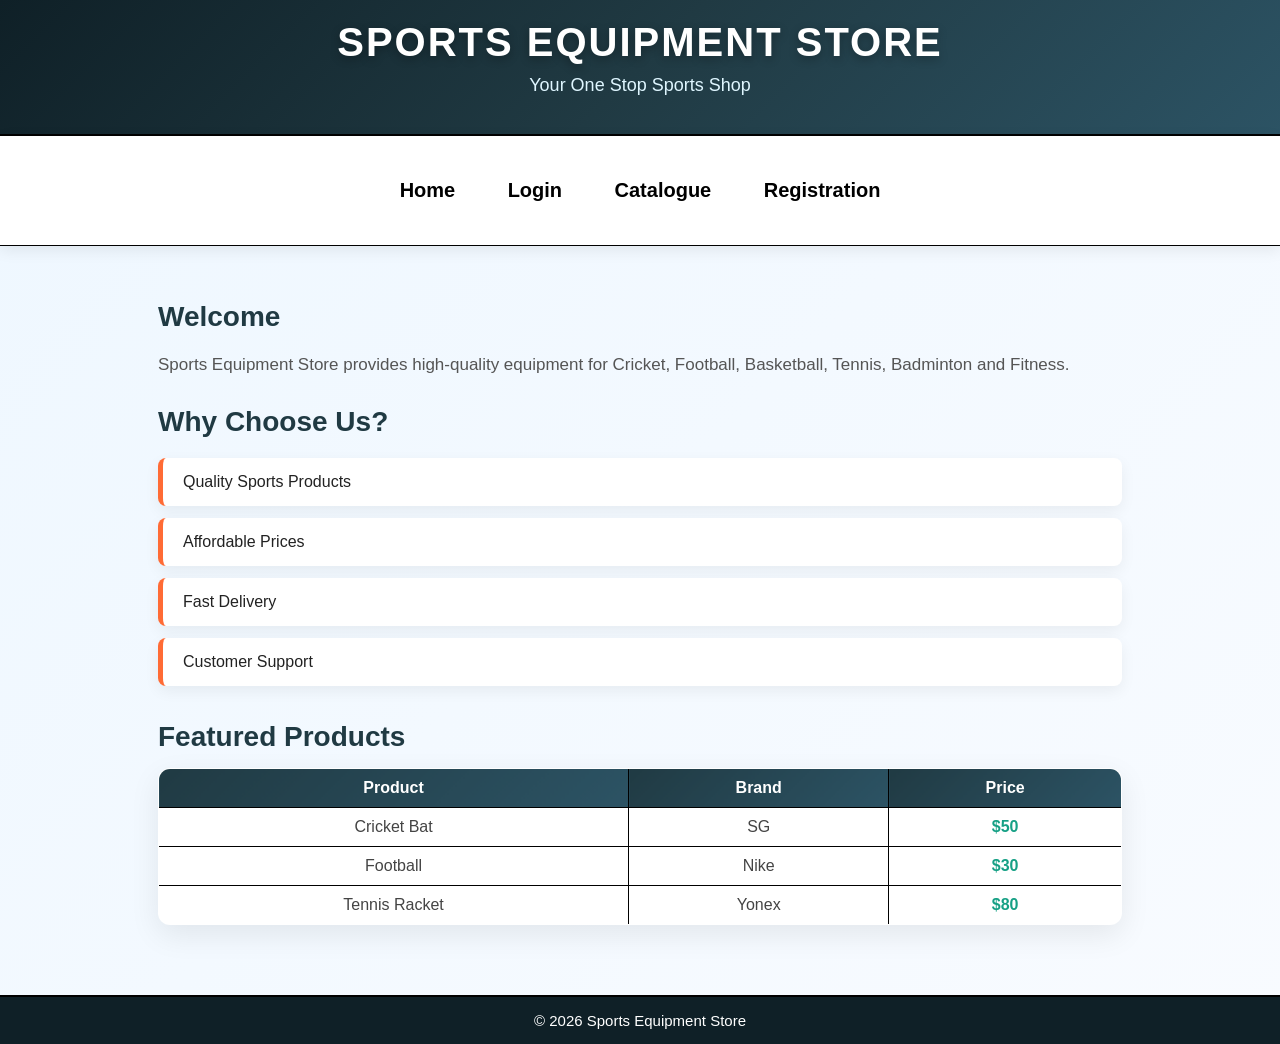
<file: index.html>
<!DOCTYPE html>
<html>
<head>
<title>Sports Equipment Store</title>
<link rel="stylesheet" href="style.css">
<style>
body{
font-family:Arial;
margin:0;
}

.header{
text-align:center;
padding:20px;
border-bottom:2px solid black;
}

.menu{
text-align:center;
padding:15px;
border-bottom:1px solid black;
}

.menu a{
text-decoration:none;
margin:20px;
font-size:20px;
font-weight:bold;
color:black;
}

.content{
width:80%;
margin:auto;
padding:30px;
}

table{
width:100%;
border-collapse:collapse;
}

table,th,td{
border:1px solid black;
padding:10px;
text-align:center;
}

.footer{
text-align:center;
margin-top:40px;
padding:15px;
border-top:2px solid black;
}
</style>

</head>

<body>

<div class="header">
<h1>SPORTS EQUIPMENT STORE</h1>
<p>Your One Stop Sports Shop</p>
</div>

<div class="menu">
<a href="index.html">Home</a>
<a href="login.html">Login</a>
<a href="catalogue.html">Catalogue</a>
<a href="registration.html">Registration</a>
</div>

<div class="content">

<h2>Welcome</h2>

<p>
Sports Equipment Store provides high-quality equipment for Cricket,
Football, Basketball, Tennis, Badminton and Fitness.
</p>

<h2>Why Choose Us?</h2>

<ul>
<li>Quality Sports Products</li>
<li>Affordable Prices</li>
<li>Fast Delivery</li>
<li>Customer Support</li>
</ul>

<h2>Featured Products</h2>

<table>

<tr>
<th>Product</th>
<th>Brand</th>
<th>Price</th>
</tr>

<tr>
<td>Cricket Bat</td>
<td>SG</td>
<td>$50</td>
</tr>

<tr>
<td>Football</td>
<td>Nike</td>
<td>$30</td>
</tr>

<tr>
<td>Tennis Racket</td>
<td>Yonex</td>
<td>$80</td>
</tr>

</table>

</div>

<div class="footer">
&copy; 2026 Sports Equipment Store
</div>

</body>
</html>
</file>
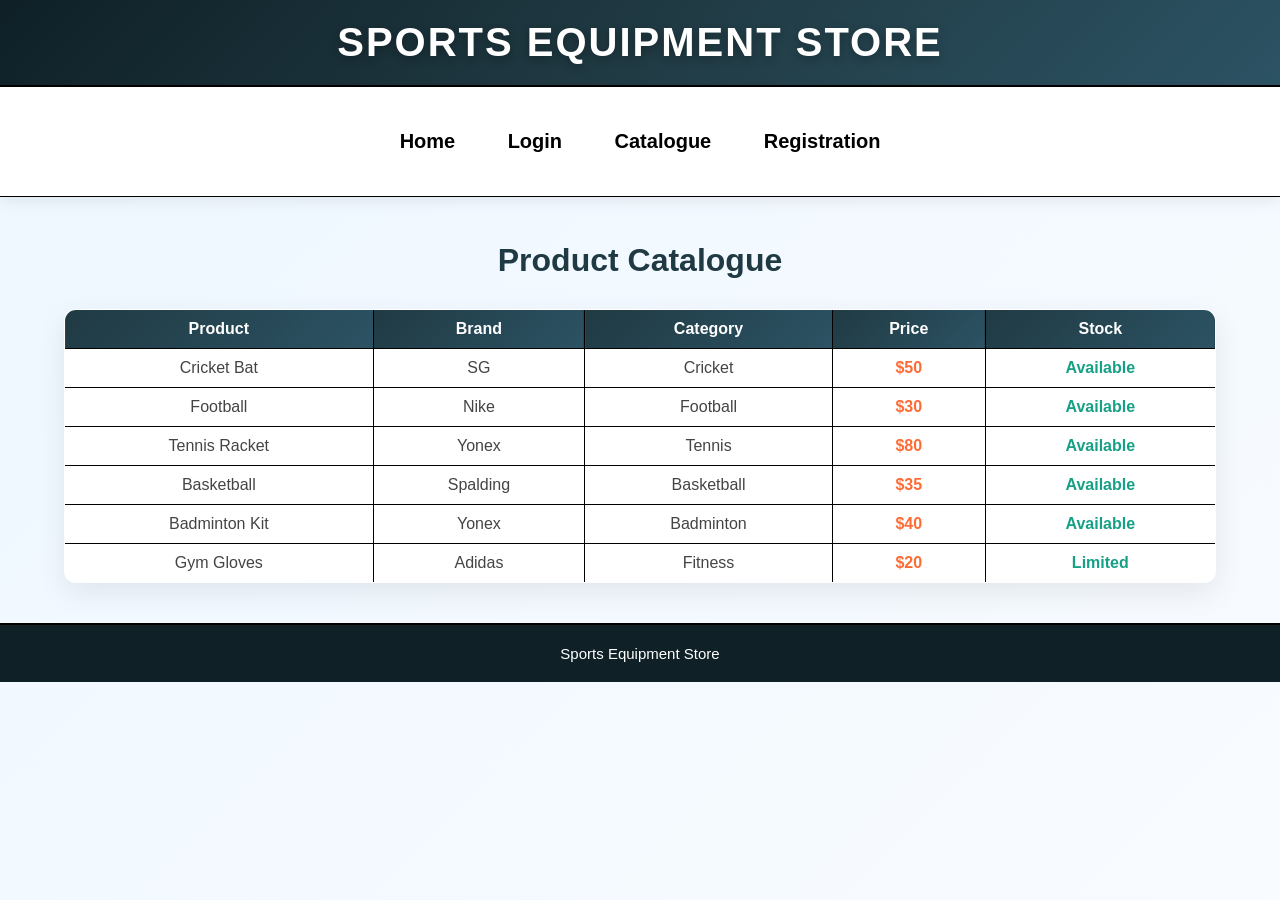
<file: catalogue.html>
<!DOCTYPE html>
<html>
<head>

<title>Catalogue</title>
<link rel="stylesheet" href="style.css">
<style>

body{
font-family:Arial;
margin:0;
}

.header{
text-align:center;
padding:20px;
border-bottom:2px solid black;
}

.menu{
text-align:center;
padding:15px;
border-bottom:1px solid black;
}

.menu a{
text-decoration:none;
margin:20px;
font-size:20px;
font-weight:bold;
color:black;
}

table{
width:90%;
margin:auto;
margin-top:30px;
border-collapse:collapse;
}

table,th,td{
border:1px solid black;
padding:10px;
text-align:center;
}

.footer{
text-align:center;
padding:20px;
border-top:2px solid black;
margin-top:40px;
}

</style>

</head>

<body>

<div class="header">
<h1>SPORTS EQUIPMENT STORE</h1>
</div>

<div class="menu">
<a href="index.html">Home</a>
<a href="login.html">Login</a>
<a href="catalogue.html">Catalogue</a>
<a href="registration.html">Registration</a>
</div>

<h2 align="center">Product Catalogue</h2>

<table>

<tr>
<th>Product</th>
<th>Brand</th>
<th>Category</th>
<th>Price</th>
<th>Stock</th>
</tr>

<tr><td>Cricket Bat</td><td>SG</td><td>Cricket</td><td>$50</td><td>Available</td></tr>
<tr><td>Football</td><td>Nike</td><td>Football</td><td>$30</td><td>Available</td></tr>
<tr><td>Tennis Racket</td><td>Yonex</td><td>Tennis</td><td>$80</td><td>Available</td></tr>
<tr><td>Basketball</td><td>Spalding</td><td>Basketball</td><td>$35</td><td>Available</td></tr>
<tr><td>Badminton Kit</td><td>Yonex</td><td>Badminton</td><td>$40</td><td>Available</td></tr>
<tr><td>Gym Gloves</td><td>Adidas</td><td>Fitness</td><td>$20</td><td>Limited</td></tr>

</table>

<div class="footer">
Sports Equipment Store
</div>

</body>
</html>
</file>
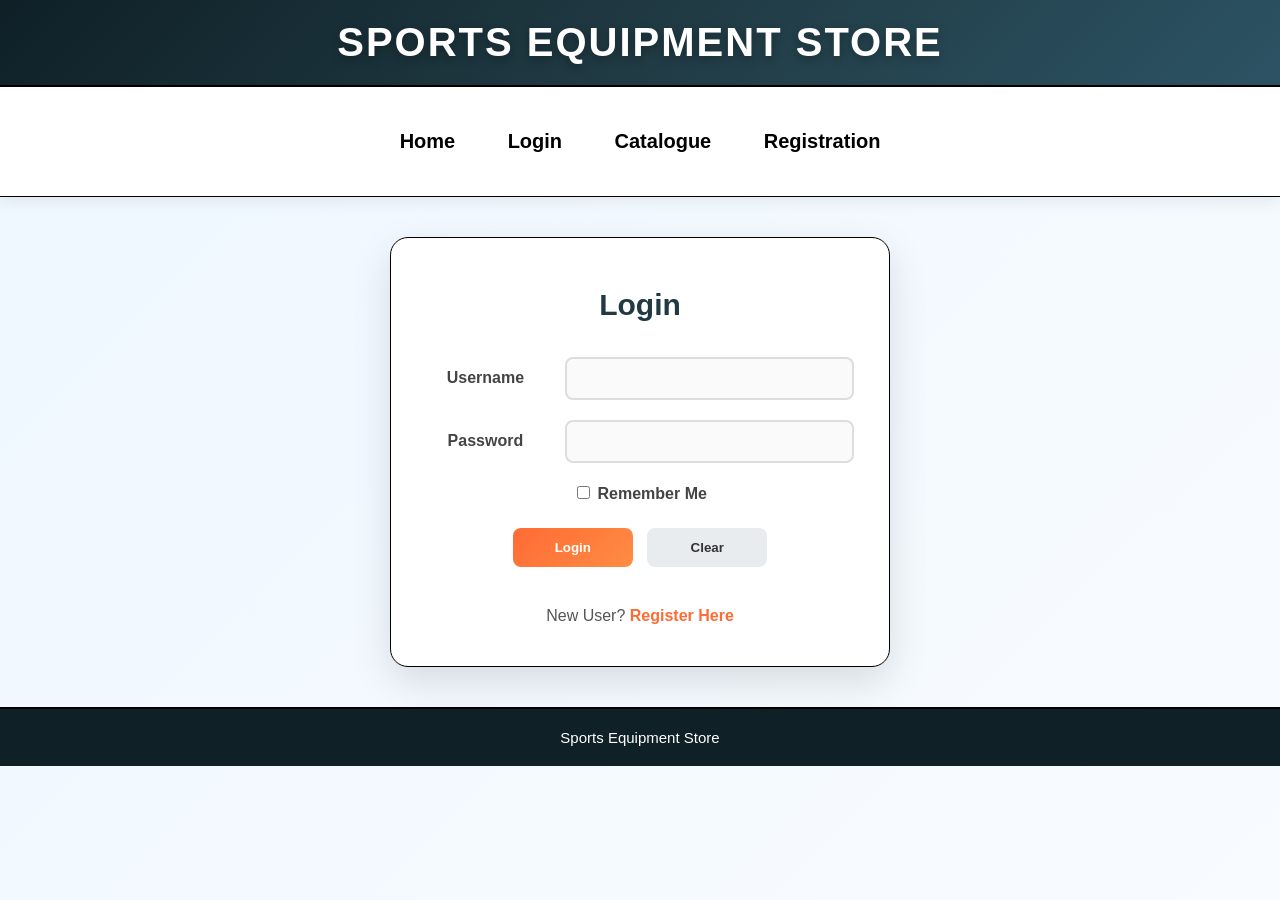
<file: login.html>
<!DOCTYPE html>
<html>
<head>

<title>Login</title>
<link rel="stylesheet" href="style.css">
<style>

body{
font-family:Arial;
margin:0;
}

.header{
text-align:center;
padding:20px;
border-bottom:2px solid black;
}

.menu{
text-align:center;
padding:15px;
border-bottom:1px solid black;
}

.menu a{
text-decoration:none;
margin:20px;
font-size:20px;
color:black;
font-weight:bold;
}

.login{
width:500px;
margin:40px auto;
border:1px solid black;
padding:25px;
}

table{
width:100%;
}

td{
padding:10px;
}

input{
width:100%;
padding:8px;
}

.button{
width:120px;
}

.footer{
text-align:center;
padding:20px;
border-top:2px solid black;
margin-top:40px;
}

</style>

</head>

<body>

<div class="header">
<h1>SPORTS EQUIPMENT STORE</h1>
</div>

<div class="menu">
<a href="index.html">Home</a>
<a href="login.html">Login</a>
<a href="catalogue.html">Catalogue</a>
<a href="registration.html">Registration</a>
</div>

<div class="login">

<h2 align="center">Login</h2>

<form>

<table>

<tr>
<td>Username</td>
<td><input type="text"></td>
</tr>

<tr>
<td>Password</td>
<td><input type="password"></td>
</tr>

<tr>
<td colspan="2">
<input type="checkbox" style="width:auto;"> Remember Me
</td>
</tr>

<tr>
<td colspan="2" align="center">
<input class="button" type="submit" value="Login">
<input class="button" type="reset" value="Clear">
</td>
</tr>

</table>

</form>

<p align="center">
New User?
<a href="registration.html">Register Here</a>
</p>

</div>

<div class="footer">
Sports Equipment Store
</div>

</body>
</html>
</file>
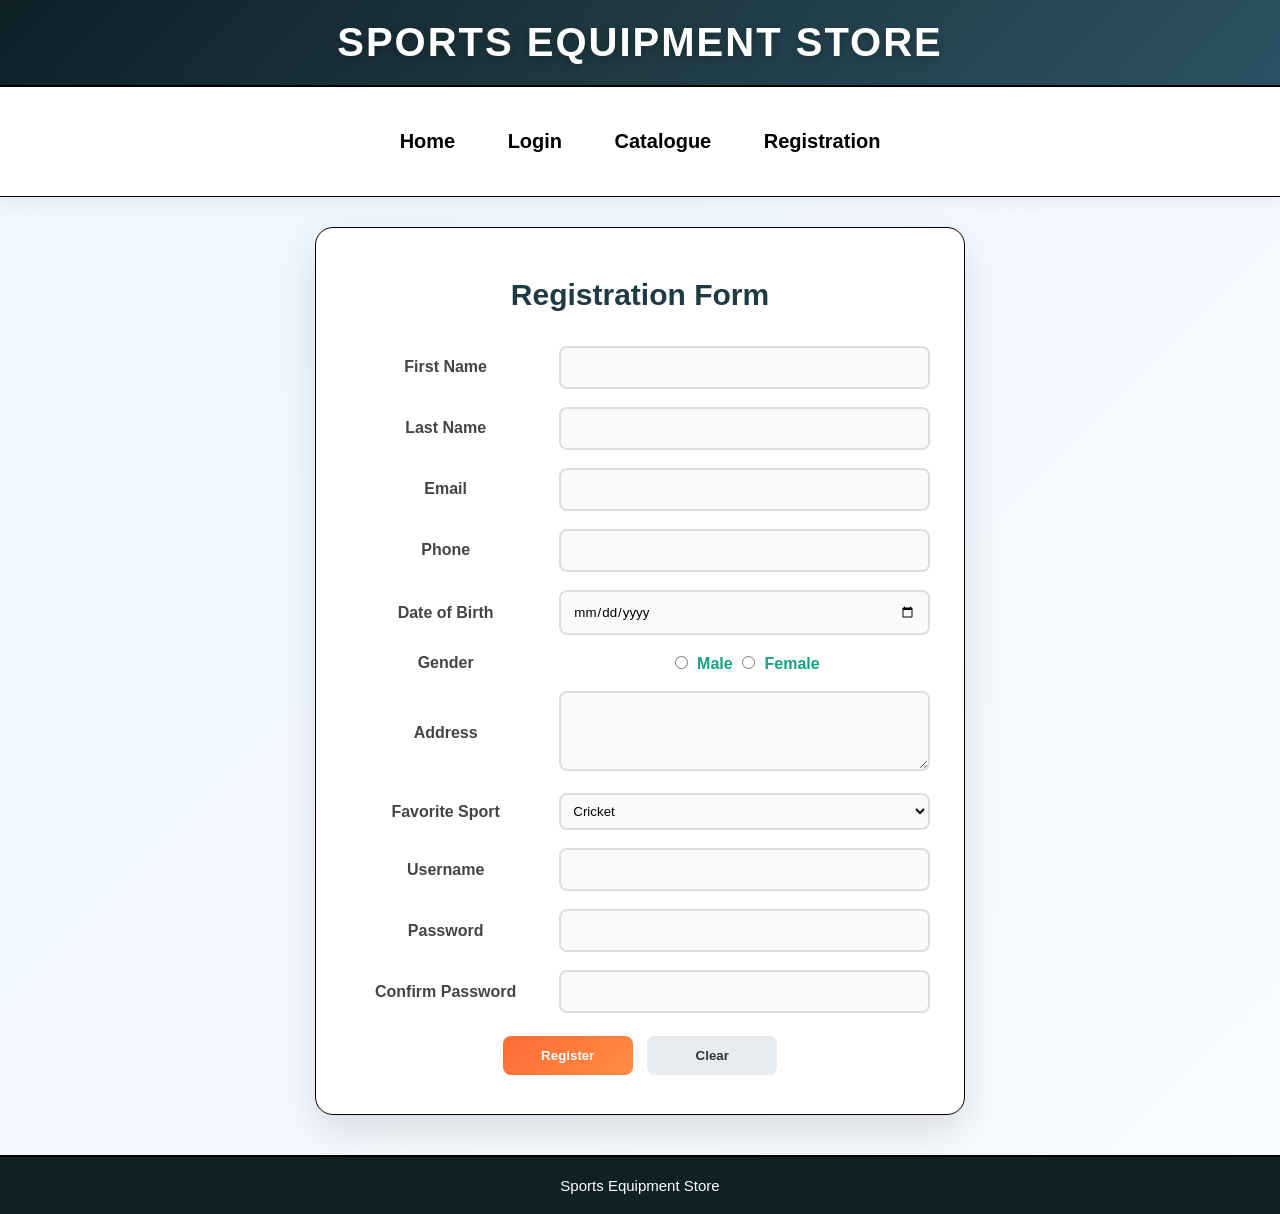
<file: registration.html>
<!DOCTYPE html>
<html>
<head>

<title>Registration</title>
<link rel="stylesheet" href="style.css">
<style>

body{
font-family:Arial;
margin:0;
}

.header{
text-align:center;
padding:20px;
border-bottom:2px solid black;
}

.menu{
text-align:center;
padding:15px;
border-bottom:1px solid black;
}

.menu a{
text-decoration:none;
margin:20px;
font-size:20px;
font-weight:bold;
color:black;
}

.form{
width:650px;
margin:30px auto;
border:1px solid black;
padding:25px;
}

table{
width:100%;
}

td{
padding:10px;
}

input,textarea,select{
width:100%;
padding:8px;
}

.button{
width:130px;
}

.footer{
text-align:center;
padding:20px;
border-top:2px solid black;
margin-top:40px;
}

</style>

</head>

<body>

<div class="header">
<h1>SPORTS EQUIPMENT STORE</h1>
</div>

<div class="menu">
<a href="index.html">Home</a>
<a href="login.html">Login</a>
<a href="catalogue.html">Catalogue</a>
<a href="registration.html">Registration</a>
</div>

<div class="form">

<h2 align="center">Registration Form</h2>

<form>

<table>

<tr><td>First Name</td><td><input type="text"></td></tr>
<tr><td>Last Name</td><td><input type="text"></td></tr>
<tr><td>Email</td><td><input type="email"></td></tr>
<tr><td>Phone</td><td><input type="tel"></td></tr>
<tr><td>Date of Birth</td><td><input type="date"></td></tr>

<tr>
<td>Gender</td>
<td>
<input type="radio" name="g" style="width:auto;"> Male
<input type="radio" name="g" style="width:auto;"> Female
</td>
</tr>

<tr><td>Address</td><td><textarea rows="4"></textarea></td></tr>

<tr>
<td>Favorite Sport</td>
<td>
<select>
<option>Cricket</option>
<option>Football</option>
<option>Basketball</option>
<option>Tennis</option>
<option>Badminton</option>
</select>
</td>
</tr>

<tr><td>Username</td><td><input type="text"></td></tr>
<tr><td>Password</td><td><input type="password"></td></tr>
<tr><td>Confirm Password</td><td><input type="password"></td></tr>

<tr>
<td colspan="2" align="center">
<input class="button" type="submit" value="Register">
<input class="button" type="reset" value="Clear">
</td>
</tr>

</table>

</form>

</div>

<div class="footer">
Sports Equipment Store
</div>

</body>
</html>
</file>
<file: style.css>
/* =========================================
   SPORTS EQUIPMENT STORE
   External CSS
   ========================================= */

/* ---------- Global Styles ---------- */

* {
    box-sizing: border-box;
}

html {
    scroll-behavior: smooth;
}

body {
    font-family: Arial, Helvetica, sans-serif;
    margin: 0;
    padding: 0;
    background: linear-gradient(135deg, #eef7ff, #f8fbff);
    color: #222;
    min-height: 100vh;
}


/* ---------- Header ---------- */

.header {
    text-align: center;
    padding: 35px 20px;
    color: white;

    background: linear-gradient(
        135deg,
        #0f2027,
        #203a43,
        #2c5364
    );

    border-bottom: none;

    animation: headerAnimation 0.8s ease;
}

.header h1 {
    margin: 0;
    font-size: 40px;
    letter-spacing: 2px;
    text-shadow: 0 3px 10px rgba(0, 0, 0, 0.3);
}

.header p {
    margin-top: 10px;
    font-size: 18px;
    color: #dff6ff;
}


/* ---------- Navigation Menu ---------- */

.menu {
    text-align: center;
    padding: 18px 10px;
    background: white;
    border-bottom: none;

    box-shadow: 0 4px 15px rgba(0, 0, 0, 0.08);

    position: sticky;
    top: 0;
    z-index: 1000;
}

.menu a {
    text-decoration: none;
    margin: 0 18px;
    padding: 8px 4px;

    font-size: 18px;
    font-weight: bold;

    color: #203a43;

    display: inline-block;
    position: relative;

    transition: all 0.3s ease;
}

/* Animated underline */

.menu a::after {
    content: "";

    position: absolute;
    left: 0;
    bottom: 0;

    width: 0;
    height: 3px;

    background: #ff6b35;
    border-radius: 10px;

    transition: width 0.3s ease;
}

.menu a:hover {
    color: #ff6b35;
    transform: translateY(-2px);
}

.menu a:hover::after {
    width: 100%;
}


/* =========================================
   INDEX / HOME PAGE
   ========================================= */

.content {
    width: 80%;
    max-width: 1100px;

    margin: 45px auto;
    padding: 30px;

    background: transparent;

    animation: fadeUp 0.8s ease;
}

.content h2 {
    color: #203a43;
    font-size: 28px;
    margin-top: 25px;
    margin-bottom: 15px;
}

.content p {
    font-size: 17px;
    line-height: 1.8;
    color: #555;
}

/* Home page list */

.content ul {
    list-style: none;
    padding: 0;
    margin: 20px 0 35px;
}

.content li {
    background: white;

    margin: 12px 0;
    padding: 15px 20px;

    border-left: 5px solid #ff6b35;
    border-radius: 8px;

    box-shadow: 0 5px 15px rgba(0, 0, 0, 0.06);

    transition: all 0.3s ease;
}

.content li:hover {
    transform: translateX(8px);
    box-shadow: 0 8px 20px rgba(0, 0, 0, 0.12);
}


/* ---------- Tables ---------- */

table {
    width: 100%;
    border-collapse: collapse;

    background: white;

    border-radius: 12px;
    overflow: hidden;

    box-shadow: 0 10px 30px rgba(0, 0, 0, 0.08);
}

table,
th,
td {
    border: 1px solid #ddd;
}

th {
    background: linear-gradient(
        135deg,
        #203a43,
        #2c5364
    );

    color: white;

    padding: 15px;
    text-align: center;

    font-size: 16px;
}

td {
    padding: 13px;
    text-align: center;

    color: #444;
}

/* Table row animation */

tr {
    transition: all 0.3s ease;
}

tbody tr:hover {
    background: #eef8ff;
    transform: scale(1.01);
}


/* =========================================
   LOGIN PAGE
   ========================================= */

.login {
    width: 500px;
    max-width: 90%;

    margin: 50px auto;

    background: white;

    border: none;
    padding: 35px;

    border-radius: 18px;

    box-shadow:
        0 15px 40px rgba(0, 0, 0, 0.12);

    animation: fadeUp 0.8s ease;
}

.login h2 {
    text-align: center;

    color: #203a43;

    font-size: 30px;

    margin-bottom: 25px;
}

.login table {
    box-shadow: none;
    border: none;
}

.login td {
    border: none;
    padding: 10px;
}

.login td:first-child {
    font-weight: bold;
    color: #444;
}


/* =========================================
   FORM INPUTS
   ========================================= */

input[type="text"],
input[type="password"],
input[type="email"],
input[type="tel"],
input[type="date"],
textarea,
select {
    width: 100%;

    padding: 12px;

    border: 2px solid #ddd;

    border-radius: 8px;

    background: #fafafa;

    font-family: Arial, Helvetica, sans-serif;

    outline: none;

    transition: all 0.3s ease;
}


/* Input focus animation */

input[type="text"]:focus,
input[type="password"]:focus,
input[type="email"]:focus,
input[type="tel"]:focus,
input[type="date"]:focus,
textarea:focus,
select:focus {
    border-color: #2c5364;

    background: white;

    box-shadow:
        0 0 0 3px rgba(44, 83, 100, 0.12);

    transform: translateY(-1px);
}

textarea {
    resize: vertical;
}


/* ---------- Buttons ---------- */

.button {
    width: 120px;

    padding: 12px 15px;

    border: none;

    border-radius: 8px;

    cursor: pointer;

    font-weight: bold;

    margin: 5px;

    transition: all 0.3s ease;
}


/* Login / Register button */

input[type="submit"] {
    background: linear-gradient(
        135deg,
        #ff6b35,
        #ff8c42
    );

    color: white;
}

input[type="submit"]:hover {
    transform: translateY(-3px);

    box-shadow:
        0 8px 20px rgba(255, 107, 53, 0.35);
}


/* Clear button */

input[type="reset"] {
    background: #e9ecef;
    color: #333;
}

input[type="reset"]:hover {
    background: #d6d9dc;

    transform: translateY(-3px);

    box-shadow:
        0 8px 15px rgba(0, 0, 0, 0.12);
}


/* Login registration link */

.login p {
    text-align: center;

    margin-top: 25px;

    color: #555;
}

.login a {
    color: #ff6b35;

    font-weight: bold;

    text-decoration: none;

    transition: 0.3s;
}

.login a:hover {
    color: #203a43;
    text-decoration: underline;
}


/* =========================================
   CATALOGUE PAGE
   ========================================= */

/* Catalogue heading */

body > h2 {
    text-align: center;

    color: #203a43;

    font-size: 32px;

    margin-top: 45px;

    animation: fadeUp 0.7s ease;
}


/* Catalogue table */

body > table {
    width: 90%;

    margin: 30px auto;

    animation: fadeUp 0.9s ease;
}


/* Price */

td:nth-child(4) {
    color: #ff6b35;
    font-weight: bold;
}


/* Stock */

td:last-child {
    color: #16a085;
    font-weight: bold;
}


/* =========================================
   REGISTRATION PAGE
   ========================================= */

.form {
    width: 650px;
    max-width: 92%;

    margin: 45px auto;

    background: white;

    border: none;

    padding: 35px;

    border-radius: 18px;

    box-shadow:
        0 15px 40px rgba(0, 0, 0, 0.12);

    animation: fadeUp 0.8s ease;
}

.form h2 {
    text-align: center;

    color: #203a43;

    font-size: 30px;

    margin-bottom: 25px;
}

.form table {
    box-shadow: none;
    border: none;
}

.form td {
    border: none;
    padding: 9px;
}

.form td:first-child {
    width: 35%;

    font-weight: bold;

    color: #444;
}


/* Radio buttons */

input[type="radio"] {
    width: auto !important;

    margin-right: 5px;

    accent-color: #ff6b35;
}


/* =========================================
   FOOTER
   ========================================= */

.footer {
    text-align: center;

    color: white;

    background: #0f2027;

    margin-top: 50px;

    padding: 22px;

    border-top: none;

    font-size: 15px;
}


/* =========================================
   ANIMATIONS
   ========================================= */

@keyframes headerAnimation {
    from {
        opacity: 0;
        transform: translateY(-30px);
    }

    to {
        opacity: 1;
        transform: translateY(0);
    }
}


@keyframes fadeUp {
    from {
        opacity: 0;
        transform: translateY(30px);
    }

    to {
        opacity: 1;
        transform: translateY(0);
    }
}


/* =========================================
   RESPONSIVE DESIGN
   ========================================= */

@media (max-width: 800px) {

    .header h1 {
        font-size: 30px;
    }

    .menu a {
        margin: 5px 8px;
        font-size: 15px;
    }

    .content {
        width: 90%;
        padding: 15px;
    }

    .form,
    .login {
        width: 90%;
    }

    body > table {
        width: 95%;
    }
}


@media (max-width: 600px) {

    .header {
        padding: 28px 15px;
    }

    .header h1 {
        font-size: 25px;
    }

    .header p {
        font-size: 15px;
    }

    .menu {
        padding: 12px 5px;
    }

    .menu a {
        margin: 4px 6px;
        font-size: 13px;
    }

    .content {
        width: 95%;
        margin: 25px auto;
    }

    .content h2 {
        font-size: 24px;
    }

    .login,
    .form {
        width: 94%;
        padding: 22px 15px;
    }

    .login td,
    .form td {
        display: block;
        width: 100% !important;
    }

    .login td:first-child,
    .form td:first-child {
        padding-bottom: 4px;
    }

    table {
        font-size: 13px;
    }

    th,
    td {
        padding: 9px 5px;
    }

    body > table {
        overflow-x: auto;
    }
}


/* =========================================
   REDUCED MOTION ACCESSIBILITY
   ========================================= */

@media (prefers-reduced-motion: reduce) {

    *,
    *::before,
    *::after {
        animation-duration: 0.01ms !important;
        animation-iteration-count: 1 !important;
        transition-duration: 0.01ms !important;
        scroll-behavior: auto !important;
    }
}
</file>
